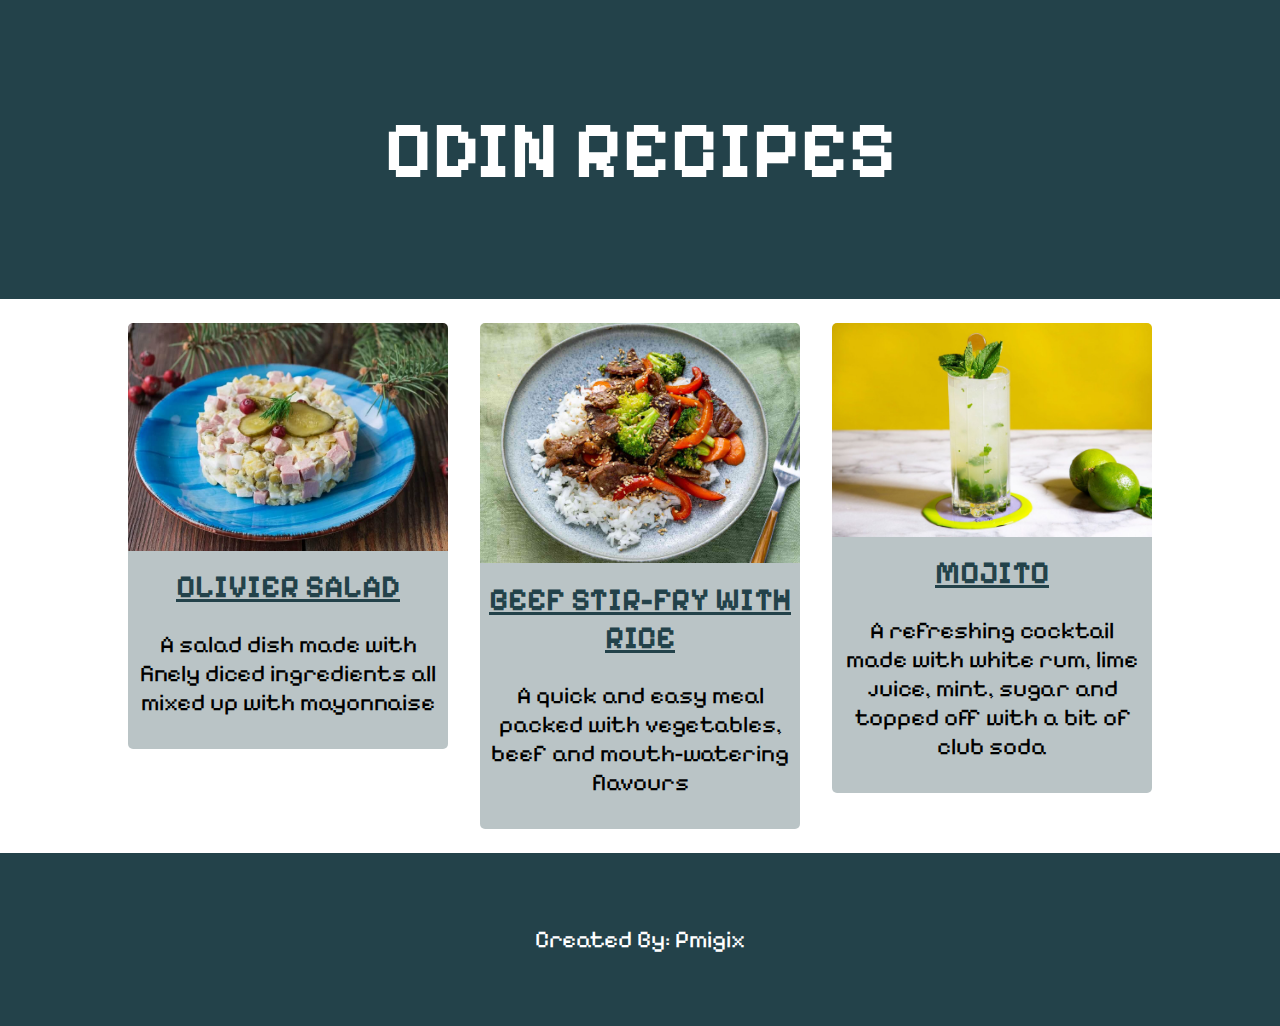
<file: index.html>
<!DOCTYPE html>
<html lang="en">
    <head>
        <meta charset="UTF-8">
        <link rel="stylesheet" href="styles.css">
        <link rel="preconnect" href="https://fonts.googleapis.com">
        <link rel="preconnect" href="https://fonts.gstatic.com" crossorigin>
        <link href="https://fonts.googleapis.com/css2?family=Pixelify+Sans&display=swap" rel="stylesheet">
        <title>Project: Recipes</title>
    </head>
    <body>
        <header>
            <div class="container">
                <h1 class="slide">Odin Recipes</h1>
            </div>
        </header>
        <main>
            <div class="flex-container">
                <div class="recipe">
                    <img src="./img/olivye.jpg" alt="Olivier Salad">
                    <div class="content olivye">
                        <a href="./recipes/olivye.html"><h1>Olivier Salad</h1></a>
                        <p>A salad dish made with finely diced ingredients all mixed up with mayonnaise</p>
                    </div>
                </div>
                <div class="recipe">
                    <img src="./img/stir-fry.jpg" alt="Beef Stir-Fry with rice">
                    <div class="content stirfry">
                        <a href="./recipes/stir-fry.html"><h1>Beef stir-fry with rice</h1></a>
                        <p>A quick and easy meal packed with vegetables, beef and mouth-watering flavours</p>
                    </div>
                </div>
                <div class="recipe">
                    <img src="./img/mojito.jpg" alt="Mojito">
                    <div class="content mojito">
                        <a href="./recipes/mojito.html"><h1>Mojito</h1></a>
                        <p>A refreshing cocktail made with white rum, lime juice, mint, sugar and topped off with a bit of club soda</p>
                    </div>
                </div>
            </div>
        </main>
        <footer>
            <div class="container">
                <p>Created By: Pmigix</p>
            </div>
        </footer>
    </body>
</html>
</file>
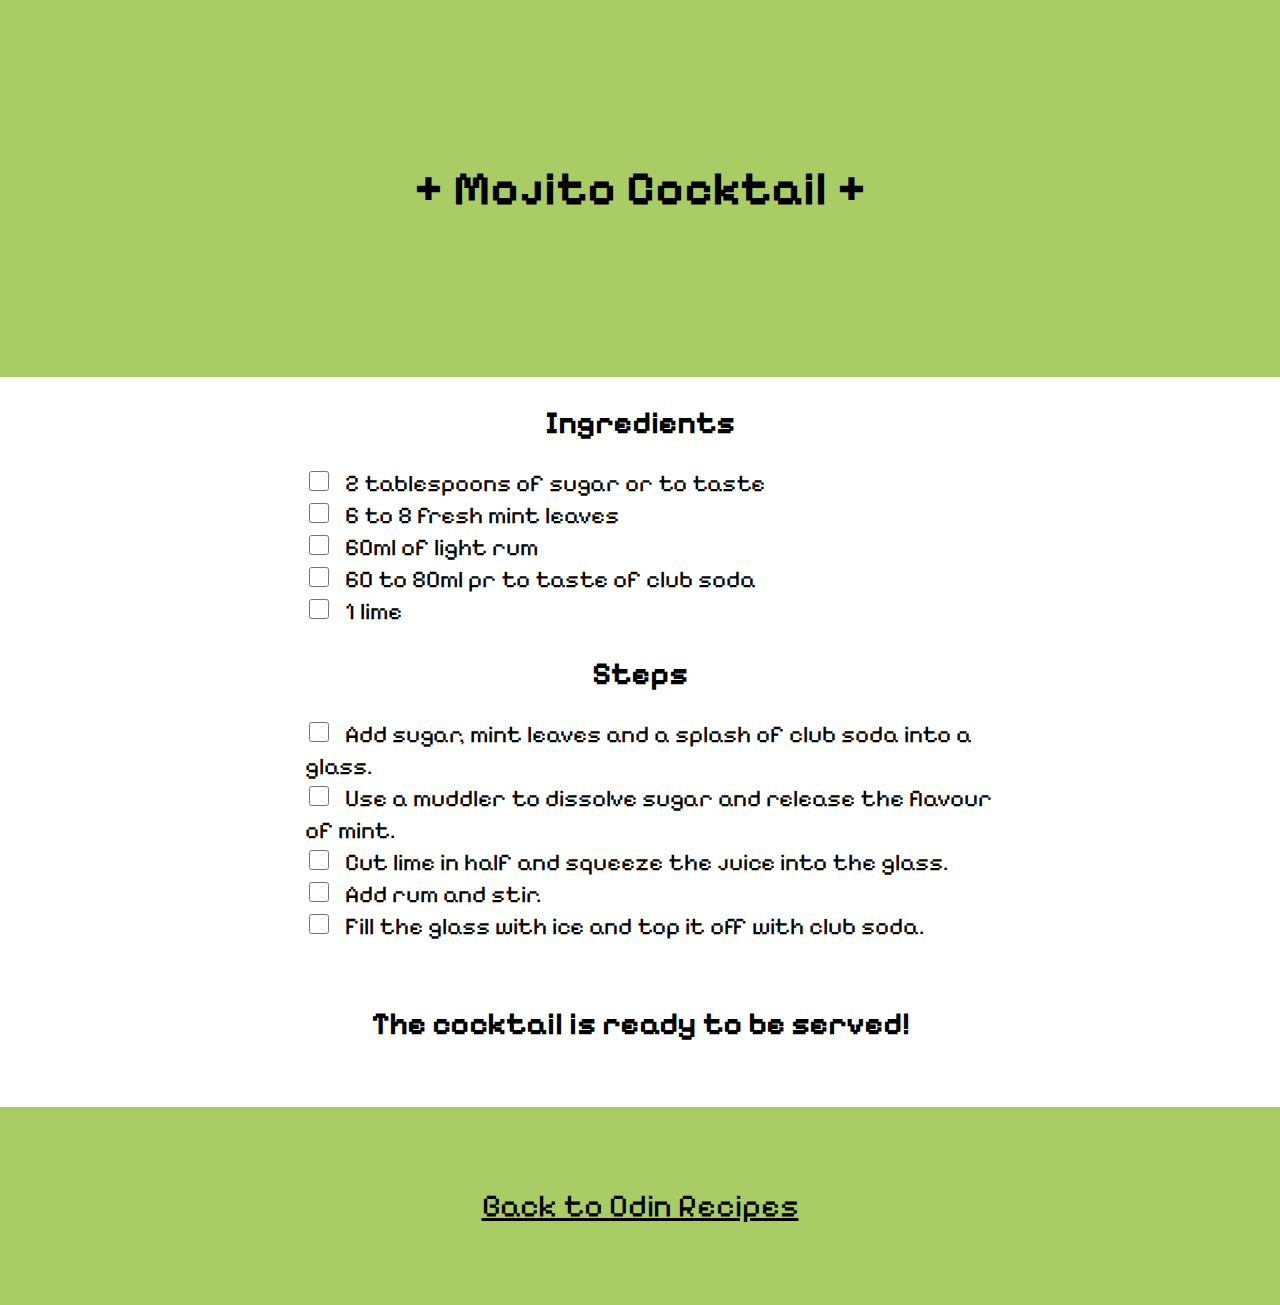
<file: recipes/mojito.html>
<!DOCTYPE html>
<html lang="en">
    <head>
        <meta charset="UTF-8">
        <link rel="stylesheet" href="../custom.css">
        <link href="https://fonts.googleapis.com/css2?family=Pixelify+Sans&display=swap" rel="stylesheet">
        <title>Mojito</title>
    </head>
    <body>
        <h1 class="title mojito">+ Mojito Cocktail +</h1>
        <h2>Ingredients</h2>
        <div class="content">
            <ul>
                <li><input type="checkbox" class="strikethrough"><label for="strikethrough">2 tablespoons of sugar or to taste</label></li>
                <li><input type="checkbox" class="strikethrough"><label for="strikethrough">6 to 8 fresh mint leaves</label></li>
                <li><input type="checkbox" class="strikethrough"><label for="strikethrough">60ml of light rum</label></li>
                <li><input type="checkbox" class="strikethrough"><label for="strikethrough">60 to 80ml pr to taste of club soda</label></li>
                <li><input type="checkbox" class="strikethrough"><label for="strikethrough">1 lime</label></li>
            </ul>
        </div>
        <h2>Steps</h2>
        <div class="content">
            <ol>
                <li><input type="checkbox" class="strikethrough"><label for="strikethrough">Add sugar, mint leaves and a splash of club soda into a glass.</label></li>
                <li><input type="checkbox" class="strikethrough"><label for="strikethrough">Use a muddler to dissolve sugar and release the flavour of mint.</label></li>
                <li><input type="checkbox" class="strikethrough"><label for="strikethrough">Cut lime in half and squeeze the juice into the glass.</label></li>
                <li><input type="checkbox" class="strikethrough"><label for="strikethrough">Add rum and stir.</label></li>
                <li><input type="checkbox" class="strikethrough"><label for="strikethrough">Fill the glass with ice and top it off with club soda.</label></li>
            </ol>
        </div>
        <br>
        <h2>The cocktail is ready to be served!</h2>
        <nav class="mojito">
            <a href="../index.html">Back to Odin Recipes</a>
        </nav>
    </body>
</html>
</file>
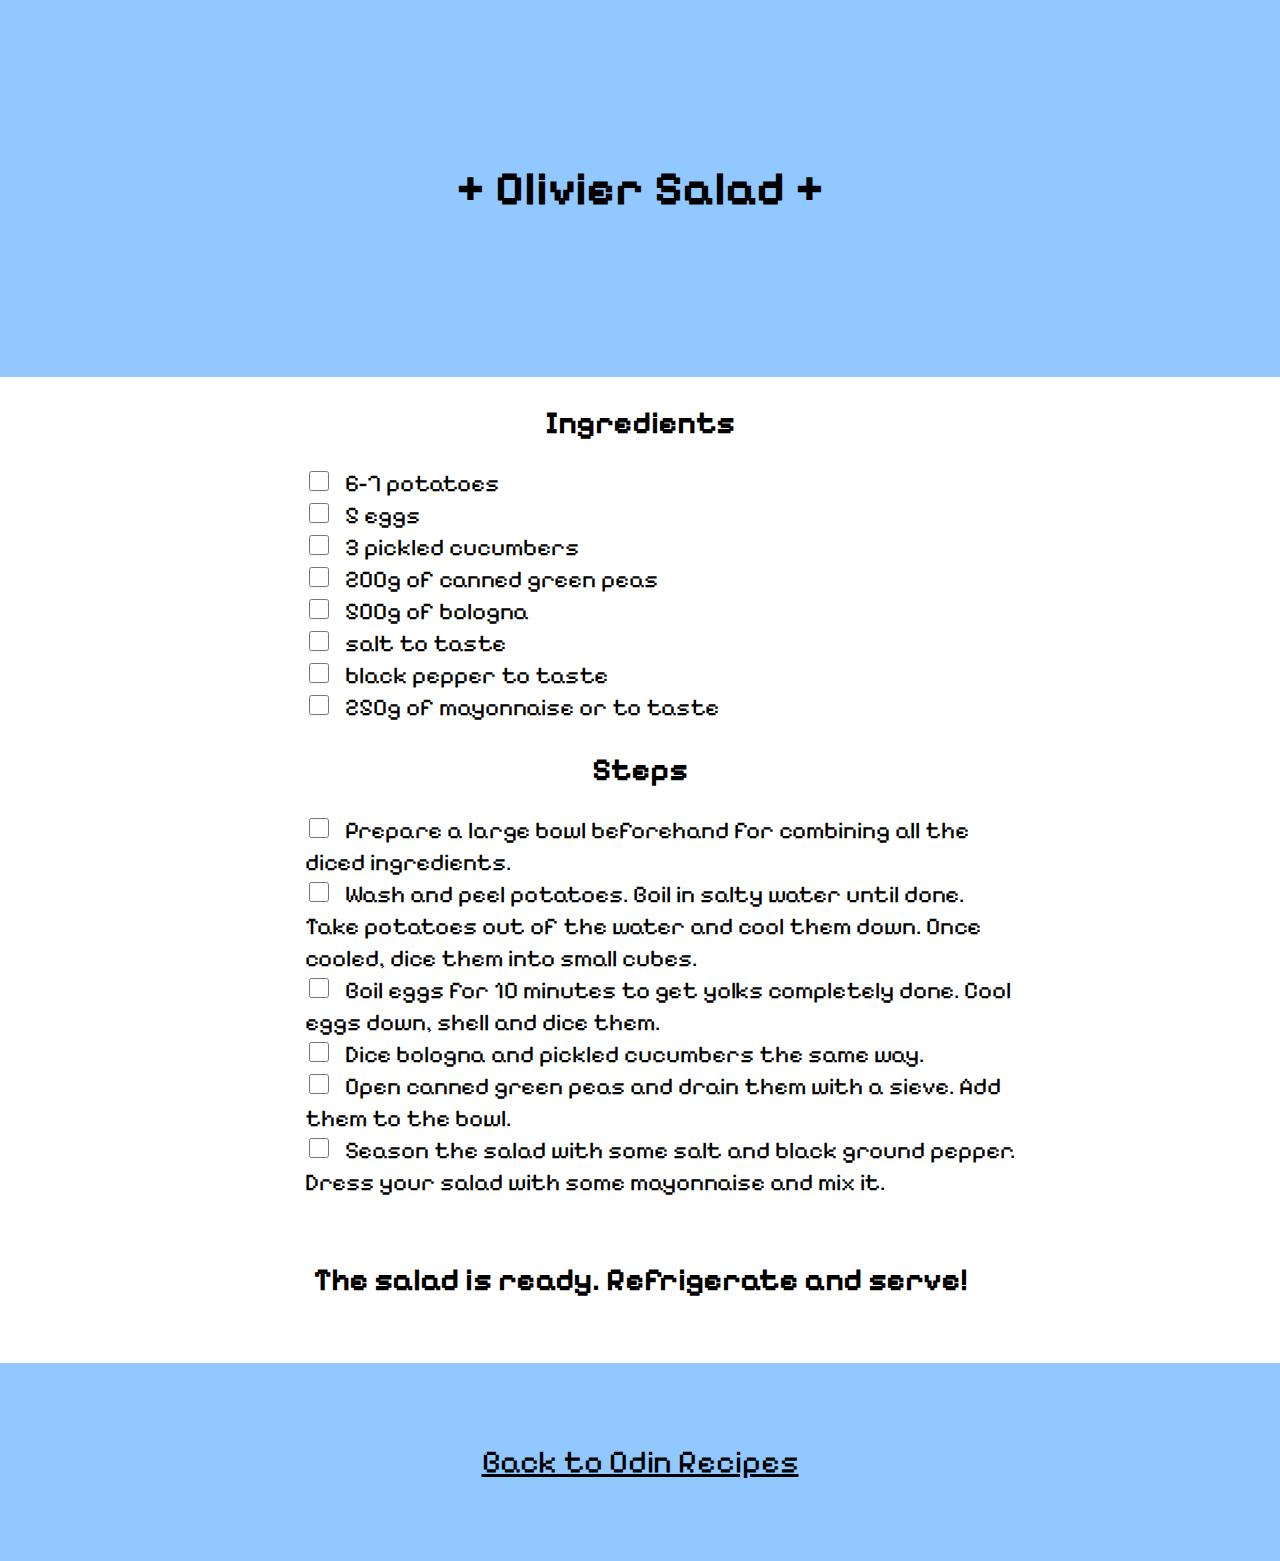
<file: recipes/olivye.html>
<!DOCTYPE html>
<html lang="en">
    <head>
        <meta charset="UTF-8">
        <link rel="stylesheet" href="../custom.css">
        <link href="https://fonts.googleapis.com/css2?family=Pixelify+Sans&display=swap" rel="stylesheet">
        <title>Olivier Salad</title>
    </head>
    <body>
        <h1 class="title olivye">+ Olivier Salad +</h1>
        <h2>Ingredients</h2>
        <div class="content">
            <ul>
                <li><input type="checkbox" class="strikethrough"><label for="strikethrough">6-7 potatoes</label></li>
                <li><input type="checkbox" class="strikethrough"><label for="strikethrough">5 eggs</label></li>
                <li><input type="checkbox" class="strikethrough"><label for="strikethrough">3 pickled cucumbers</label></li>
                <li><input type="checkbox" class="strikethrough"><label for="strikethrough">200g of canned green peas</label></li>
                <li><input type="checkbox" class="strikethrough"><label for="strikethrough">500g of bologna</label></li>
                <li><input type="checkbox" class="strikethrough"><label for="strikethrough">salt to taste</label></li>
                <li><input type="checkbox" class="strikethrough"><label for="strikethrough">black pepper to taste</label></li>
                <li><input type="checkbox" class="strikethrough"><label for="strikethrough">250g of mayonnaise or to taste</label></li>
            </ul>
        </div>
        <h2>Steps</h2>
        <div class="content">
            <ol>
                <li><input type="checkbox" class="strikethrough"><label for="strikethrough">Prepare a large bowl beforehand for combining all the diced ingredients.</label></li>
                <li><input type="checkbox" class="strikethrough"><label for="strikethrough">Wash and peel potatoes. Boil in salty water until done. Take potatoes out of the water and cool them down. Once cooled, dice them into small cubes.</label></li>
                <li><input type="checkbox" class="strikethrough"><label for="strikethrough">Boil eggs for 10 minutes to get yolks completely done. Cool eggs down, shell and dice them.</label></li>
                <li><input type="checkbox" class="strikethrough"><label for="strikethrough">Dice bologna and pickled cucumbers the same way.</label></li>
                <li><input type="checkbox" class="strikethrough"><label for="strikethrough">Open canned green peas and drain them with a sieve. Add them to the bowl.</label></li>
                <li><input type="checkbox" class="strikethrough"><label for="strikethrough">Season the salad with some salt and black ground pepper. Dress your salad with some mayonnaise and mix it.</label></li>
            </ol>
        </div>
        <br>
        <h2>The salad is ready. Refrigerate and serve!</h2>
        <nav class="olivye">
            <a href="../index.html">Back to Odin Recipes</a>
        </nav>
    </body>
</html>
</file>
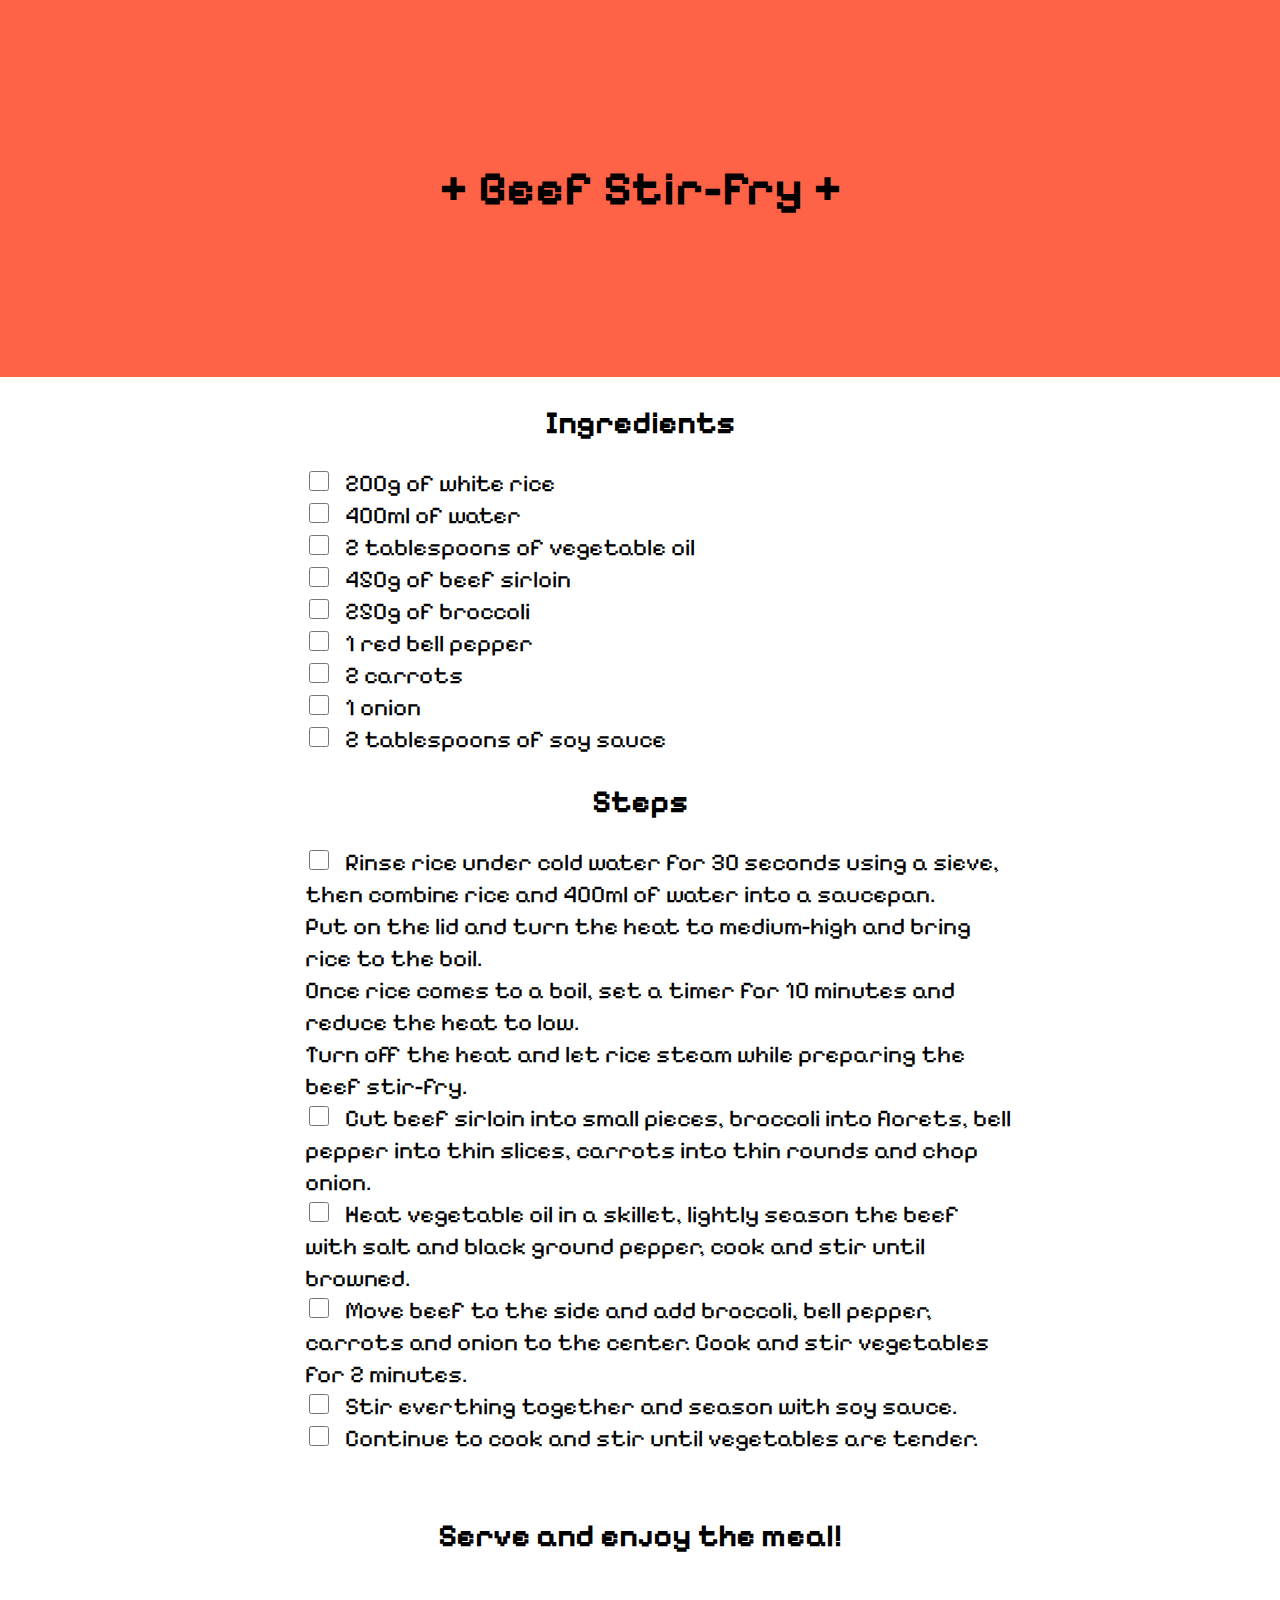
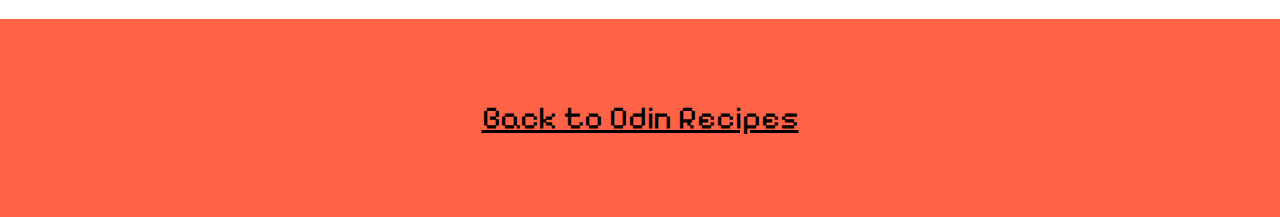
<file: recipes/stir-fry.html>
<!DOCTYPE html>
<html lang="en">
    <head>
        <meta charset="UTF-8">
        <link rel="stylesheet" href="../custom.css">
        <link href="https://fonts.googleapis.com/css2?family=Pixelify+Sans&display=swap" rel="stylesheet">
        <title>Beef Stir-Fry with rice</title>
    </head>
    <body>
        <h1 class="title stirfry">+ Beef Stir-Fry +</h1>
        <h2>Ingredients</h2>
        <div class="content">
            <ul>
                <li><input type="checkbox" class="strikethrough"><label for="strikethrough">200g of white rice</label></li>
                <li><input type="checkbox" class="strikethrough"><label for="strikethrough">400ml of water</label></li>
                <li><input type="checkbox" class="strikethrough"><label for="strikethrough">2 tablespoons of vegetable oil</label></li>
                <li><input type="checkbox" class="strikethrough"><label for="strikethrough">450g of beef sirloin</label></li>
                <li><input type="checkbox" class="strikethrough"><label for="strikethrough">250g of broccoli</label></li>
                <li><input type="checkbox" class="strikethrough"><label for="strikethrough">1 red bell pepper</label></li>
                <li><input type="checkbox" class="strikethrough"><label for="strikethrough">2 carrots</label></li>
                <li><input type="checkbox" class="strikethrough"><label for="strikethrough">1 onion</label></li>
                <li><input type="checkbox" class="strikethrough"><label for="strikethrough">2 tablespoons of soy sauce</label></li>
            </ul>
        </div>
        <h2>Steps</h2>
        <div class="content">
            <ol>
                <li><input type="checkbox" class="strikethrough"><label for="strikethrough">Rinse rice under cold water for 30 seconds using a sieve, then combine rice and 400ml of water into a saucepan.<br>
                    Put on the lid and turn the heat to medium-high and bring rice to the boil.<br>
                    Once rice comes to a boil, set a timer for 10 minutes and reduce the heat to low.<br>
                    Turn off the heat and let rice steam while preparing the beef stir-fry.</label></li>
                <li><input type="checkbox" class="strikethrough"><label for="strikethrough">Cut beef sirloin into small pieces, broccoli into florets, bell pepper into thin slices, carrots into thin rounds and chop onion.</label></li>
                <li><input type="checkbox" class="strikethrough"><label for="strikethrough">Heat vegetable oil in a skillet, lightly season the beef with salt and black ground pepper, cook and stir until browned.</label></li>
                <li><input type="checkbox" class="strikethrough"><label for="strikethrough">Move beef to the side and add broccoli, bell pepper, carrots and onion to the center. Cook and stir vegetables for 2 minutes.</label></li>
                <li><input type="checkbox" class="strikethrough"><label for="strikethrough">Stir everthing together and season with soy sauce.</label></li>
                <li><input type="checkbox" class="strikethrough"><label for="strikethrough">Continue to cook and stir until vegetables are tender.</label></li>
            </ol>
        </div>
        <br>
        <h2>Serve and enjoy the meal!</h2>
        <nav class="stirfry">
            <a href="../index.html">Back to Odin Recipes</a>
        </nav>
    </body>
</html>
</file>
<file: styles.css>
:root {
    --green: #23424a;
    --weaker-green: #23424a50;
}

* {
    box-sizing: border-box;
}

body {
    margin: 0;
    font-family: 'Pixelify Sans', sans-serif;
    text-align: center;
}

header, footer {
    width: 100%;
    background-color: var(--green);
    color: white;
}

header {
    margin-bottom: .5rem;
}

footer {
    margin-top: 1.5rem;
}

.container {
    width: 80%;
    max-width: 750px;
    margin: 0 auto;
    padding: 3rem 0;
}

.flex-container {
    display: flex;
    gap: 2rem;
    margin: 0 auto;
    width: 80%;
}

.recipe {
    margin: 0 auto;
    width: 50%;
}

.content {
    background-color: var(--weaker-green);
    padding: .5rem;
    margin: -1rem auto 0 auto;
}

img, .content {
    width: 100%;
    height: auto;
    border-radius: 5px;
}

img {
    margin-top: 1rem;
    border-bottom-left-radius: 0;
    border-bottom-right-radius: 0;
}

h1 {
    text-transform: uppercase;
    font-size: 2rem;
}

.container h1 {
    font-size: 5rem;
}

a {
    color: var(--green);
}

.olivye a:hover {
    color: dodgerblue;
}

.stirfry a:hover {
    color: tomato;
}

.mojito a:hover {
    color: yellowgreen;
}

p {
    font-size: 1.5rem;
}

@keyframes slide {
    from {
        transform: translateY(-200%);
      }
    
      to {
        transform: translateY(0%);
      }
}

.slide {
    animation-name: slide;
    animation-duration: 2s;
}
</file>
<file: custom.css>
* {
    box-sizing: border-box;
}

body {
    font-family: 'Pixelify Sans', sans-serif;
    margin: 0;
}

.title {
    margin: 0;
    padding: 10rem;
}

.title.olivye {
    background-color: rgba(30, 143, 255, 0.493);
}

.title.stirfry {
    background-color: tomato;
}

.title.mojito {
    background-color: rgb(170, 204, 101);
}

.content {
    width: 75%;
    max-width: 750px;
    margin: 0 auto;
}

h1, h2 {
    font-size: 3rem;
    text-align: center;
}

h2 {
    font-size: 2rem;
}

li {
    font-size: 1.5rem;
    list-style: none;
    line-height: 2rem;
}

input[type="checkbox"] {
    margin-right: 1rem;
    accent-color: #8db600;
    width: 20px;
    height: 20px;
}

input[type="checkbox"]:checked + label {
    text-decoration: line-through;
    color: #8db600
}

nav {
    text-align: center;
    padding: 5rem;
    font-size: 2rem;
    margin-top: 4rem;
}

nav.olivye {
    background-color: rgba(30, 143, 255, 0.493);
}

nav.stirfry {
    background-color: tomato;
}

nav.mojito {
    background-color: rgb(170, 204, 101);
}

nav a {
    color: black;
}

nav a:hover {
    color: white;
}
</file>
